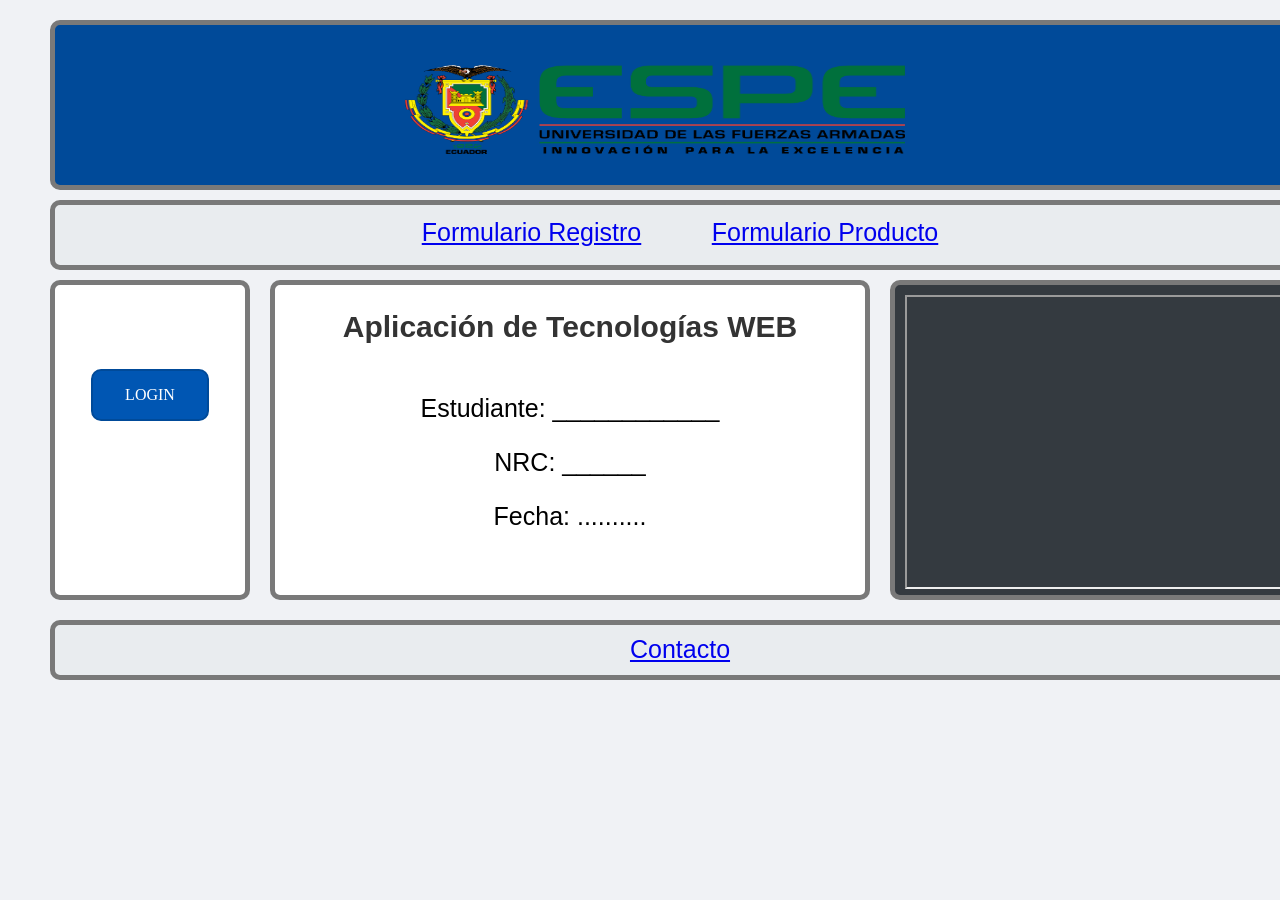
<file: 29925_sapilca/index.html>
﻿<!DOCTYPE html>
<html>
  <head>
    <title>TRABAJO 02</title>
   
    <meta http-equiv="content-type" content="text/html; charset=utf-8"/>
    <link rel="stylesheet" href="Recursos/estilos.css" type="text/css"/>
  </head>
  
  <body>
        <div id="header" class="">
            <img id="Espe_img" class="" src="./img/logo_ESPE.png" style="position:absolute;left:350px;top:40px;width:500px;height:89px;">
			
        </div>
    

      <!-- navBar (Rectangle) -->
      <div id="navBar" class="Texto">
		<table align="center" border="0">
		  <tr>
		   	  <td> <a href="FormRegistro.html">Formulario Registro</a> </td>
				<td> &nbsp;&nbsp;&nbsp;&nbsp;&nbsp;&nbsp;&nbsp;&nbsp;&nbsp; </td> 
			  <td> <a href="FormProducto.html">Formulario Producto</a> </td> 
         </tr>
        </table>
	  </div>
      

      <!-- leftMenu (Rectangle) -->
         <div id="leftMenu" class="">
		    <a href="FormLogin.html" class="Boton">LOGIN</a><br><br>
         </div>


      <!-- content (Rectangle) -->
         <div id="content" class="Texto" data-label="content">
              <h2>Aplicación de Tecnologías WEB</h2>
			  
			  <p>Estudiante: ____________</p>
              <p>NRC: ______</p>
			  <p>Fecha: ..........</p>
		     
         </div>

      <!-- rightMenu (Rectangle) -->
         <div id="rightMenu" class="">
           <iframe width="390" height="290" src="https://www.youtube.com/embed/puON6ogtzz0" frameborder="1" allowfullscreen></iframe>
         </div>


      <!-- footer (Rectangle) -->
         <div id="footer" class="Texto">
        
             <a href="FormContacto.html" target="_blank">Contacto</a>

         </div>

	
  </body>
</html>
</file>
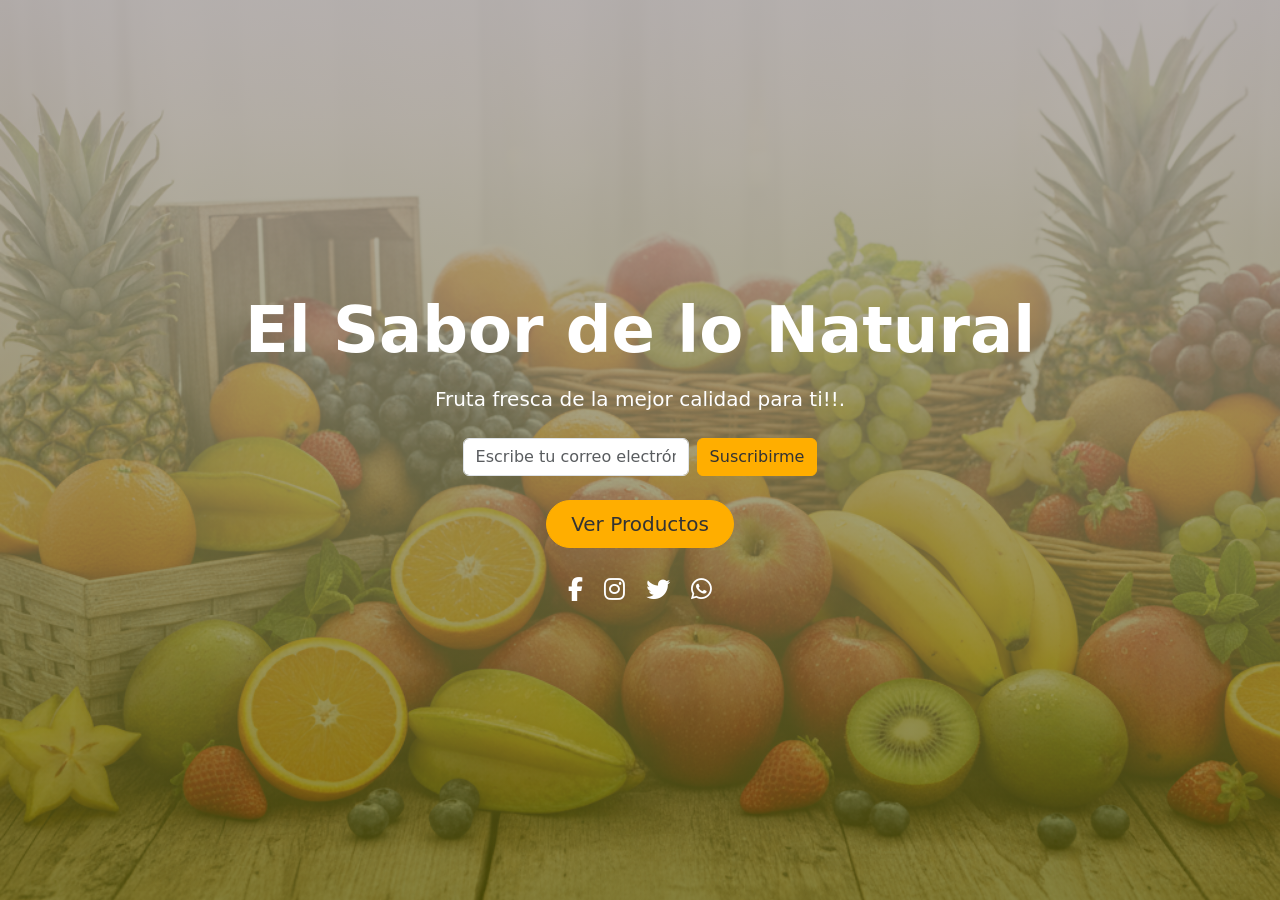
<file: 29925_sapilca/laboratorio_grupo4_landingPage/index.html>
<!DOCTYPE html>
<html lang="es">
<head>
    <meta charset="UTF-8">
    <meta name="viewport" content="width=device-width, initial-scale=1.0">
    <title>Frutería</title>

    <!-- Bootstrap 5 CSS -->
    <link href="https://cdn.jsdelivr.net/npm/bootstrap@5.3.3/dist/css/bootstrap.min.css" rel="stylesheet" xintegrity="sha384-QWTKZyjpPEjISv5WaRU9OFeRpok6YctnYmDr5pNlyT2bRjXh0JMhjY6hW+ALEwIH" crossorigin="anonymous">
    <!-- Font Awesome CDN -->
    <link rel="stylesheet" href="https://cdnjs.cloudflare.com/ajax/libs/font-awesome/6.5.2/css/all.min.css" xintegrity="sha512-SnH5WK+bZxgPHs44uWIX+LLJAJ9/2PkPKZ5QiAj6Ta86w+fsb2TkcmfRyVX3pBnMFcV7oQPJkl9QevSCWr3W6A==" crossorigin="anonymous" referrerpolicy="no-referrer" />
    <link rel="stylesheet" href="styles.css">
</head>
<body>
    <!-- 1. Seccion inicio -->
    <header id="inicio" class="inicio text-center">
        <div class="container">
            <h1 class="display-3 fw-bold mb-3 reveal-left">El Sabor de lo Natural</h1>
            <p class="lead mb-4 reveal-right">Fruta fresca de la mejor calidad para ti!!.</p>
            <div class="mb-4 reveal-bottom">
                <form class="row g-2 justify-content-center">
                    <div class="col-auto">
                        <input type="email" class="form-control" id="emailInput" placeholder="Escribe tu correo electrónico">
                    </div>
                    <div class="col-auto">
                        <button type="submit" class="btn btn-secondary">Suscribirme</button>
                    </div>
                </form>
            </div>
            <a href="#productos" class="btn btn-secondary btn-lg rounded-pill px-4 reveal-bottom">Ver Productos</a>
            <!-- Iconos de redes sociales-->
            <div class="social-links mt-4 reveal-bottom">
                <a href="#" class="text-white mx-2 fs-4" aria-label="Facebook"><i class="fab fa-facebook-f"></i></a>
                <a href="#" class="text-white mx-2 fs-4" aria-label="Instagram"><i class="fab fa-instagram"></i></a>
                <a href="#" class="text-white mx-2 fs-4" aria-label="Twitter"><i class="fab fa-twitter"></i></a>
                <a href="#" class="text-white mx-2 fs-4" aria-label="WhatsApp"><i class="fab fa-whatsapp"></i></a>
            </div>
        </div>
    </header>

    <!-- Scripts de Bootstrap 5 -->
    <script src="https://cdn.jsdelivr.net/npm/bootstrap@5.3.3/dist/js/bootstrap.bundle.min.js" xintegrity="sha384-YvpcrYf0tY3lHB60NNkmXc5s9fDVZLESaAA55NDzOxhy9GkcIdslK1eN7N6jIeHz" crossorigin="anonymous"></script>  
</body>
</html>
</file>
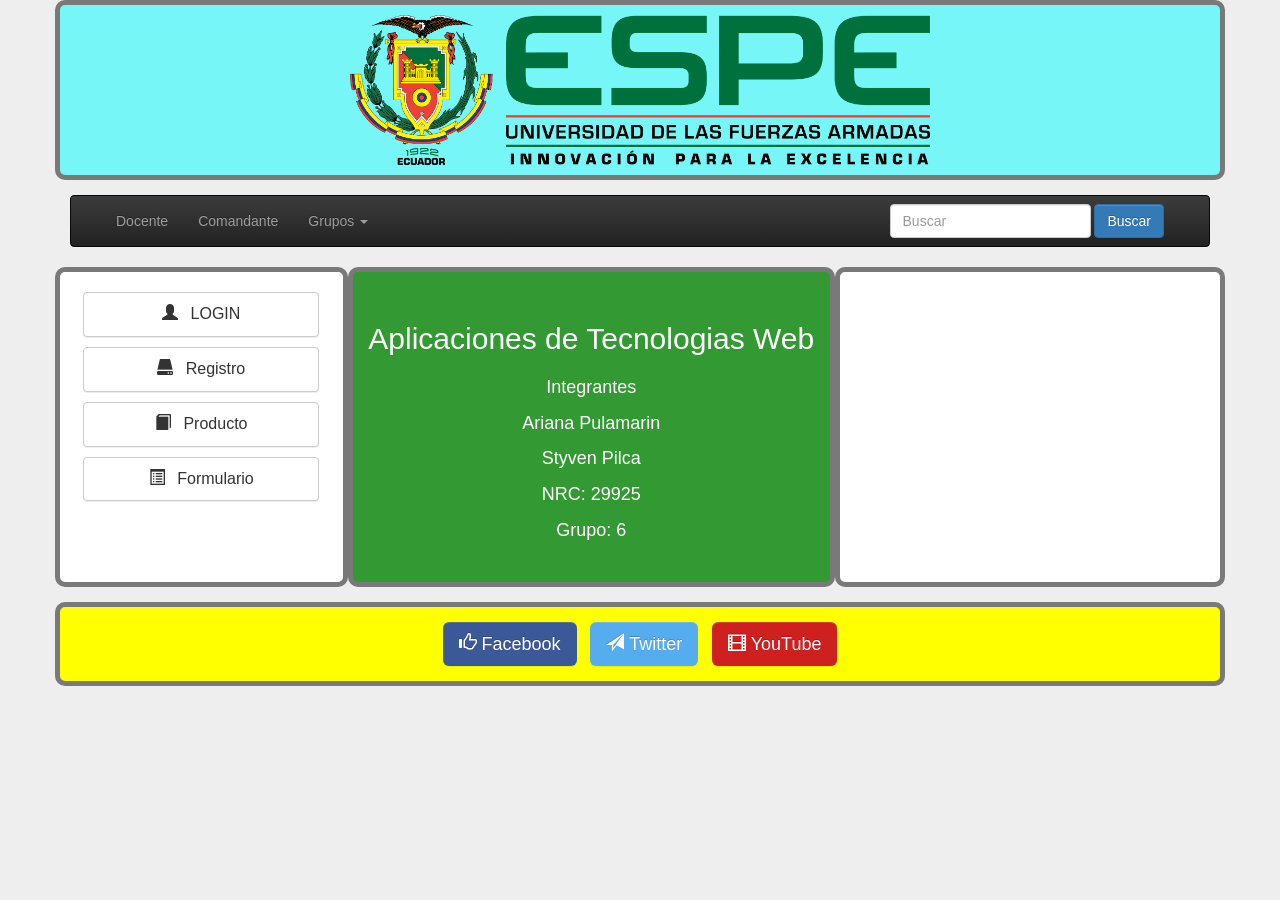
<file: 29925_sapilca/prueba/index.html>
﻿<!DOCTYPE html>
<html>
  <head>
    <title>EXAMEN - Laboratorio Parte I</title>
   
    <meta http-equiv="content-type" content="text/html; charset=utf-8"/>
    <meta name="viewport" content="width=device-width, initial-scale=1">
    
    <link rel="stylesheet" href="Recursos/css/bootstrap.min.css" type="text/css">
    <link rel="stylesheet" href="Recursos/css/bootstrap-theme.css" type="text/css">
    <link rel="stylesheet" href="Recursos/css/bootstrap-theme.min.css" type="text/css">
    <link rel="stylesheet" href="Recursos/css/bootstrap.css" type="text/css">
    <link rel="stylesheet" href="Recursos/css/bootstrap.css.map" type="text/css">
    
    <script src="Recursos/js/modernizr-2.6.2-respond-1.1.0.min.js"></script>
    
    <link rel="stylesheet" href="Recursos/estilos.css" type="text/css"/>
  </head>
  
  <body>
    
    <div class="container">
    
        <!-- header (Rectangle) -->      
        <div id="header" class="row">
            <div class="col-xs-12 text-center">
                <img id="Espe_img" class="img-responsive center-block" src="Recursos/img/logo_ESPE.png" alt="Logo ESPE" style="max-height: 150px;">
            </div>
        </div>
        
        <!-- navBar (Rectangle) -->
        <nav id="navBar" class="navbar navbar-inverse">
          <div class="container-fluid">
            <div class="navbar-header">
              <button type="button" class="navbar-toggle collapsed" data-toggle="collapse" data-target="#bs-navbar-collapse" aria-expanded="false">
                <span class="sr-only">Toggle navigation</span>
                <span class="icon-bar"></span>
                <span class="icon-bar"></span>
                <span class="icon-bar"></span>
              </button>
            </div>

            <div class="collapse navbar-collapse" id="bs-navbar-collapse">
              <ul class="nav navbar-nav">
                <li><a href="#">Docente</a></li>
                <li><a href="login.html" target="_blank">Comandante</a></li>
                
                <li class="dropdown">
                  <a href="#" class="dropdown-toggle" data-toggle="dropdown" role="button" aria-haspopup="true" aria-expanded="false">
                    Grupos <span class="caret"></span>
                  </a>
                  <ul class="dropdown-menu">
                    <li class="disabled"><a href="#">Grupo 1</a></li>
                    <li role="separator" class="divider"></li>

                  <li class="disabled"><a href="#">Grupo 2</a></li>
                  <li role="separator" class="divider"></li>

                  <li class="disabled"><a href="#">Grupo 3</a></li>
                  <li role="separator" class="divider"></li>

                  <li class="disabled"><a href="#">Grupo 4</a></li>
                  <li role="separator" class="divider"></li>

                  <li class="disabled"><a href="#">Grupo 5</a></li>
                  <li role="separator" class="divider"></li>

                  <!-- Grupo habilitado -->
                  <li><a href="tabla.html">Grupo 6</a></li>
                  <li role="separator" class="divider"></li>

                  <li class="disabled"><a href="#">Grupo 7</a></li>
                  <li role="separator" class="divider"></li>

                  <li class="disabled"><a href="#">Grupo 8</a></li>
                  <li role="separator" class="divider"></li>

                  <li class="disabled"><a href="#">Grupo 9</a></li>
                  <li role="separator" class="divider"></li>

                  <li class="disabled"><a href="#">Grupo 10</a></li>
                  <li role="separator" class="divider"></li>
                  </ul>
                </li>
              </ul>
              
              <form class="navbar-form navbar-right" role="search" style="margin-right: 0px;">
                <div class="form-group">
                  <input type="text" class="form-control" placeholder="Buscar">
                </div>
                <button type="submit" class="btn btn-primary">Buscar</button>
              </form>
            </div></div></nav>
        
        <div class="row">
          <!-- leftMenu (Rectangle) -->
          <div id="leftMenu" class="col-md-3 col-sm-3 col-xs-12">
            <a href="FormLogin.html" class="btn btn-default Boton">
                <span class="glyphicon glyphicon-user"></span> LOGIN
            </a>
            <a href="FormRegistro.html" class="btn btn-default Boton">
                <span class="glyphicon glyphicon-hdd"></span> Registro
            </a>
            <a href="FormProducto.html" class="btn btn-default Boton">
                <span class="glyphicon glyphicon-book"></span> Producto
            </a>
            <!--Parte 2, agregar boton formulario-->
            <button type="button" class="btn btn-default Boton" id="btnFormulario">
            <span class="glyphicon glyphicon-list-alt"></span> Formulario
            </button>

  </a>
          </div>
          
          <!-- content (Rectangle) -->
          <div id="content" class="col-md-5 col-sm-5 col-xs-12">
              <h2>Aplicaciones de Tecnologias Web</h2>
              <p>Integrantes</p>
              <p>Ariana Pulamarin</p>
              <p>Styven Pilca</p>
              <p>NRC: 29925</p>
              <p>Grupo: 6</p>
          </div>
          
          <!-- rightMenu (Rectangle) -->
          <div id="rightMenu" class="col-md-4 col-sm-4 col-xs-12">
              <div class="embed-responsive embed-responsive-16by9">
                  <iframe class="embed-responsive-item" src="https://www.youtube.com/embed/Pj1c9Q_8Y4k" allowfullscreen></iframe>
              </div>
          </div>
         
         <!-- footer (Rectangle) --> 
        </div> <div id="footer" class="row">
            <div class="col-xs-12 text-center">
                
                <a href="#" class="btn btn-primary btn-lg" style="background-color: #3b5998; border: none; margin: 5px;">
                    <span class="glyphicon glyphicon-thumbs-up"></span> Facebook
                </a>
                <a href="#" class="btn btn-info btn-lg" style="background-color: #55acee; border: none; margin: 5px;">
                    <span class="glyphicon glyphicon-send"></span> Twitter
                </a>
                <a href="#" class="btn btn-danger btn-lg" style="background-color: #cd201f; border: none; margin: 5px;">
                    <span class="glyphicon glyphicon-film"></span> YouTube
                </a>
                
            </div>
        </div>
        
    </div>

    <!-- Modal de Bootstrap -->
<div class="modal fade" id="formularioModal" tabindex="-1" role="dialog" aria-labelledby="formularioModalLabel">
  <div class="modal-dialog modal-lg" role="document">
    <div class="modal-content">

      <div class="modal-header">
        <h4 class="modal-title" id="formularioModalLabel">Formulario</h4>
        <button type="button" class="close" data-dismiss="modal" aria-label="Cerrar">
          <span aria-hidden="true">&times;</span>
        </button>
      </div>

      <!-- Aquí se cargará el HTML externo -->
      <div class="modal-body" id="contenidoFormulario">
        <p>Cargando formulario...</p>
      </div>

    </div>
  </div>
</div>

    <script type="text/javascript" src="Recursos/js/jquery-1.11.0.min.js"></script>
    <script type="text/javascript" src="Recursos/js/bootstrap.min.js"></script>
    <script src="Recursos/js/main.js"></script>

    
  </body>
</html>
</file>
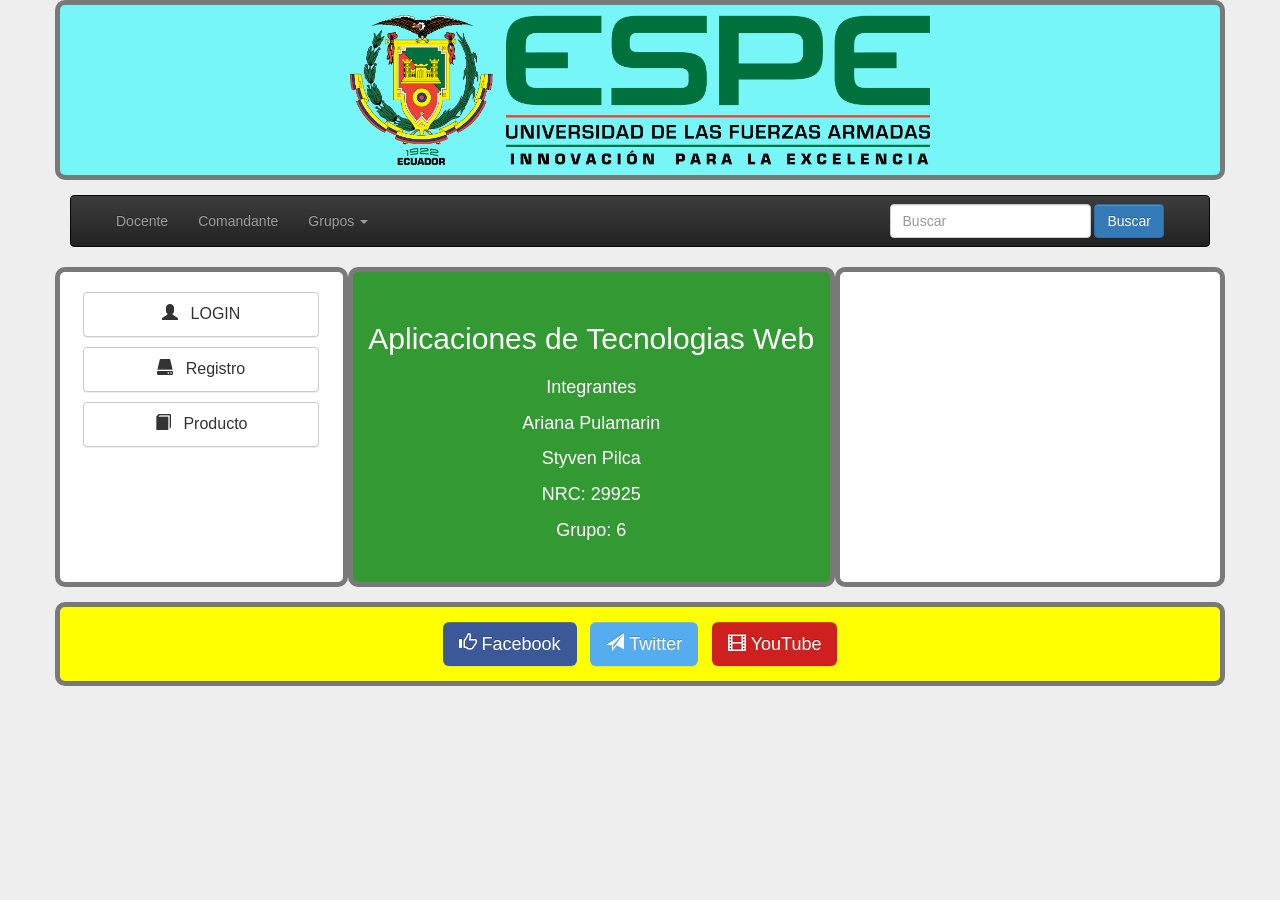
<file: 29925_sapilca/prueba_parte1/index.html>
﻿<!DOCTYPE html>
<html>
  <head>
    <title>EXAMEN - Laboratorio Parte I</title>
   
    <meta http-equiv="content-type" content="text/html; charset=utf-8"/>
    <meta name="viewport" content="width=device-width, initial-scale=1">
    
    <link rel="stylesheet" href="Recursos/css/bootstrap.min.css" type="text/css">
    <link rel="stylesheet" href="Recursos/css/bootstrap-theme.css" type="text/css">
    <link rel="stylesheet" href="Recursos/css/bootstrap-theme.css.map" type="text/css">
    <link rel="stylesheet" href="Recursos/css/bootstrap-theme.min.css" type="text/css">
    <link rel="stylesheet" href="Recursos/css/bootstrap-theme.min.css.map" type="text/css">
    <link rel="stylesheet" href="Recursos/css/bootstrap.css" type="text/css">
    <link rel="stylesheet" href="Recursos/css/bootstrap.css.map" type="text/css">
    
    <link rel="stylesheet" href="Recursos/estilos.css" type="text/css"/>
  </head>
  
  <body>
    
    <div class="container">
    
        <!-- header (Rectangle) -->      
        <div id="header" class="row">
            <div class="col-xs-12 text-center">
                <img id="Espe_img" class="img-responsive center-block" src="Recursos/img/logo_ESPE.png" alt="Logo ESPE" style="max-height: 150px;">
            </div>
        </div>
        
        <!-- navBar (Rectangle) -->
        <nav id="navBar" class="navbar navbar-inverse">
          <div class="container-fluid">
            <div class="navbar-header">
              <button type="button" class="navbar-toggle collapsed" data-toggle="collapse" data-target="#bs-navbar-collapse" aria-expanded="false">
                <span class="sr-only">Toggle navigation</span>
                <span class="icon-bar"></span>
                <span class="icon-bar"></span>
                <span class="icon-bar"></span>
              </button>
            </div>

            <div class="collapse navbar-collapse" id="bs-navbar-collapse">
              <ul class="nav navbar-nav">
                <li><a href="#">Docente</a></li>
                <li><a href="#">Comandante</a></li>
                
                <li class="dropdown">
                  <a href="#" class="dropdown-toggle" data-toggle="dropdown" role="button" aria-haspopup="true" aria-expanded="false">
                    Grupos <span class="caret"></span>
                  </a>
                  <ul class="dropdown-menu">
                    <li><a href="#">Grupo 1</a></li>
                    <li role="separator" class="divider"></li> <li><a href="#">Grupo 2</a></li>
                    <li role="separator" class="divider"></li>
                    <li><a href="#">Grupo 3</a></li>
                    <li role="separator" class="divider"></li>
                    <li><a href="#">Grupo 4</a></li>
                    <li role="separator" class="divider"></li>
                    <li><a href="#">Grupo 5</a></li>
                    <li role="separator" class="divider"></li>
                    <li><a href="#">Grupo 6</a></li>
                    <li role="separator" class="divider"></li>
                    <li><a href="#">Grupo 7</a></li>
                    <li role="separator" class="divider"></li>
                    <li><a href="#">Grupo 8</a></li>
                    <li role="separator" class="divider"></li>
                    <li><a href="#">Grupo 9</a></li>
                    <li role="separator" class="divider"></li>
                    <li><a href="#">Grupo 10</a></li>
                  </ul>
                </li>
              </ul>
              
              <form class="navbar-form navbar-right" role="search" style="margin-right: 0px;">
                <div class="form-group">
                  <input type="text" class="form-control" placeholder="Buscar">
                </div>
                <button type="submit" class="btn btn-primary">Buscar</button>
              </form>
            </div></div></nav>
        
        <div class="row">
          <!-- leftMenu (Rectangle) -->
          <div id="leftMenu" class="col-md-3 col-sm-3 col-xs-12">
            <a href="FormLogin.html" class="btn btn-default Boton">
                <span class="glyphicon glyphicon-user"></span> LOGIN
            </a>
            <a href="FormRegistro.html" class="btn btn-default Boton">
                <span class="glyphicon glyphicon-hdd"></span> Registro
            </a>
            <a href="FormProducto.html" class="btn btn-default Boton">
                <span class="glyphicon glyphicon-book"></span> Producto
            </a>
          </div>
          
          <!-- content (Rectangle) -->
          <div id="content" class="col-md-5 col-sm-5 col-xs-12">
              <h2>Aplicaciones de Tecnologias Web</h2>
              <p>Integrantes</p>
              <p>Ariana Pulamarin</p>
              <p>Styven Pilca</p>
              <p>NRC: 29925</p>
              <p>Grupo: 6</p>
          </div>
          
          <!-- rightMenu (Rectangle) -->
          <div id="rightMenu" class="col-md-4 col-sm-4 col-xs-12">
              <div class="embed-responsive embed-responsive-16by9">
                  <iframe class="embed-responsive-item" src="https://www.youtube.com/embed/Pj1c9Q_8Y4k" allowfullscreen></iframe>
              </div>
          </div>
         
         <!-- footer (Rectangle) --> 
        </div> <div id="footer" class="row">
            <div class="col-xs-12 text-center">
                
                <a href="#" class="btn btn-primary btn-lg" style="background-color: #3b5998; border: none; margin: 5px;">
                    <span class="glyphicon glyphicon-thumbs-up"></span> Facebook
                </a>
                <a href="#" class="btn btn-info btn-lg" style="background-color: #55acee; border: none; margin: 5px;">
                    <span class="glyphicon glyphicon-send"></span> Twitter
                </a>
                <a href="#" class="btn btn-danger btn-lg" style="background-color: #cd201f; border: none; margin: 5px;">
                    <span class="glyphicon glyphicon-film"></span> YouTube
                </a>
                
            </div>
        </div>
        
    </div>
    <script type="text/javascript" src="Recursos/js/jquery-1.11.0.min.js"></script>
    <script type="text/javascript" src="Recursos/js/bootstrap.min.js"></script>

    
  </body>
</html>
</file>
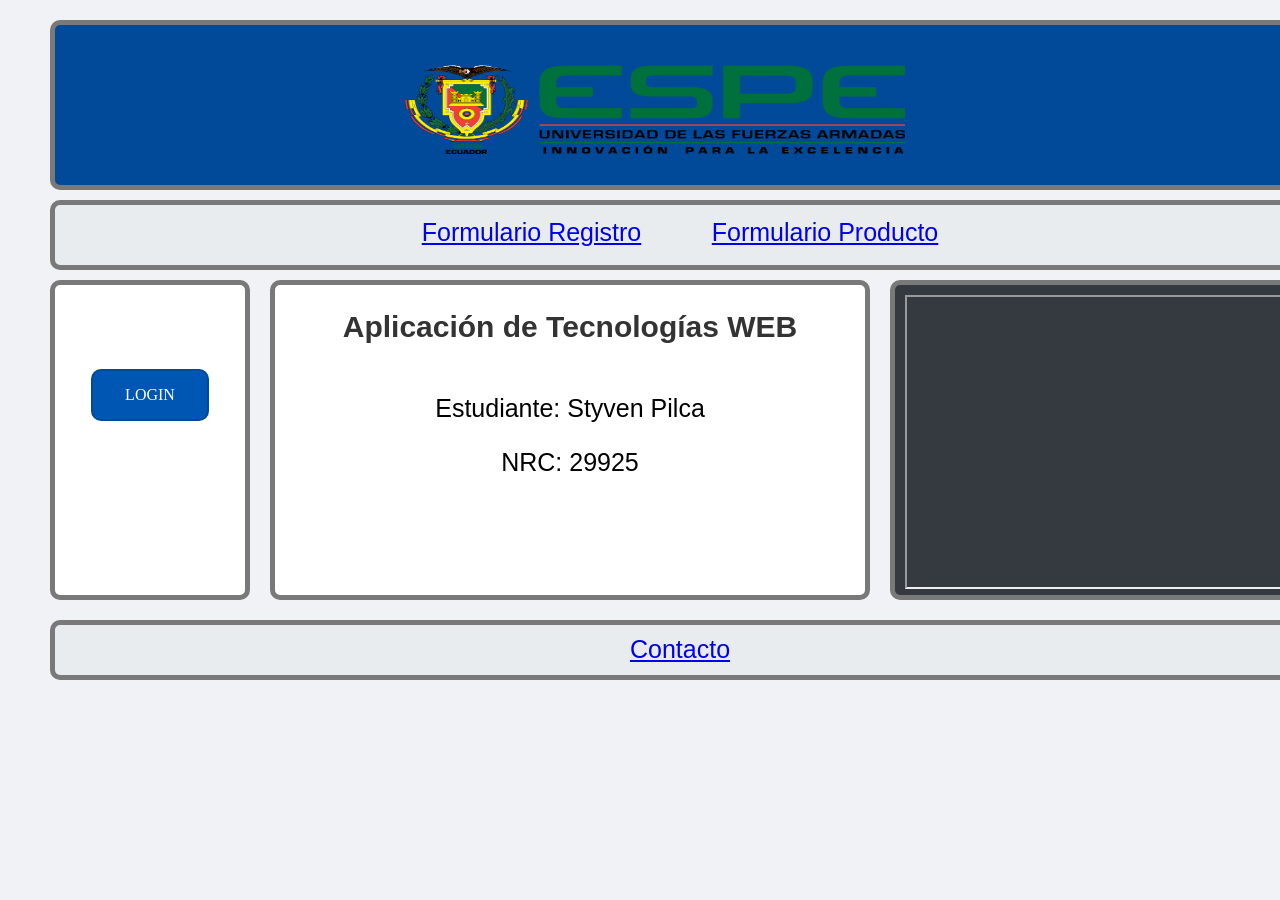
<file: 29925_sapilca/tarea2/index.html>
﻿<!DOCTYPE html>
<html>
  <head>
    <title>TRABAJO 02</title>
   
    <meta http-equiv="content-type" content="text/html; charset=utf-8"/>
    <link rel="stylesheet" href="Recursos/estilos.css" type="text/css"/>
  </head>
  
  <body>
        <div id="header" class="">
            <img id="Espe_img" class="" src="./img/logo_ESPE.png" style="position:absolute;left:350px;top:40px;width:500px;height:89px;">
			
        </div>
    

      <!-- navBar (Rectangle) -->
      <div id="navBar" class="Texto">
		<table align="center" border="0">
		  <tr>
		   	  <td> <a href="FormRegistro.html">Formulario Registro</a> </td>
				<td> &nbsp;&nbsp;&nbsp;&nbsp;&nbsp;&nbsp;&nbsp;&nbsp;&nbsp; </td> 
			  <td> <a href="FormProducto.html">Formulario Producto</a> </td> 
         </tr>
        </table>
	  </div>
      

      <!-- leftMenu (Rectangle) -->
         <div id="leftMenu" class="">
		    <a href="FormLogin.html" class="Boton">LOGIN</a><br><br>
         </div>


      <!-- content (Rectangle) -->
         <div id="content" class="Texto" data-label="content">
              <h2>Aplicación de Tecnologías WEB</h2>
			  
			  <p>Estudiante: Styven Pilca</p>
              <p>NRC: 29925</p>
			  <p></p>
		     
         </div>

      <!-- rightMenu (Rectangle) -->
         <div id="rightMenu" class="">
           <iframe width="390" height="290" src="https://www.youtube.com/embed/puON6ogtzz0" frameborder="1" allowfullscreen></iframe>
         </div>


      <!-- footer (Rectangle) -->
         <div id="footer" class="Texto">
        
             <a href="FormContacto.html" target="_blank">Contacto</a>

         </div>

	
  </body>
</html>
</file>
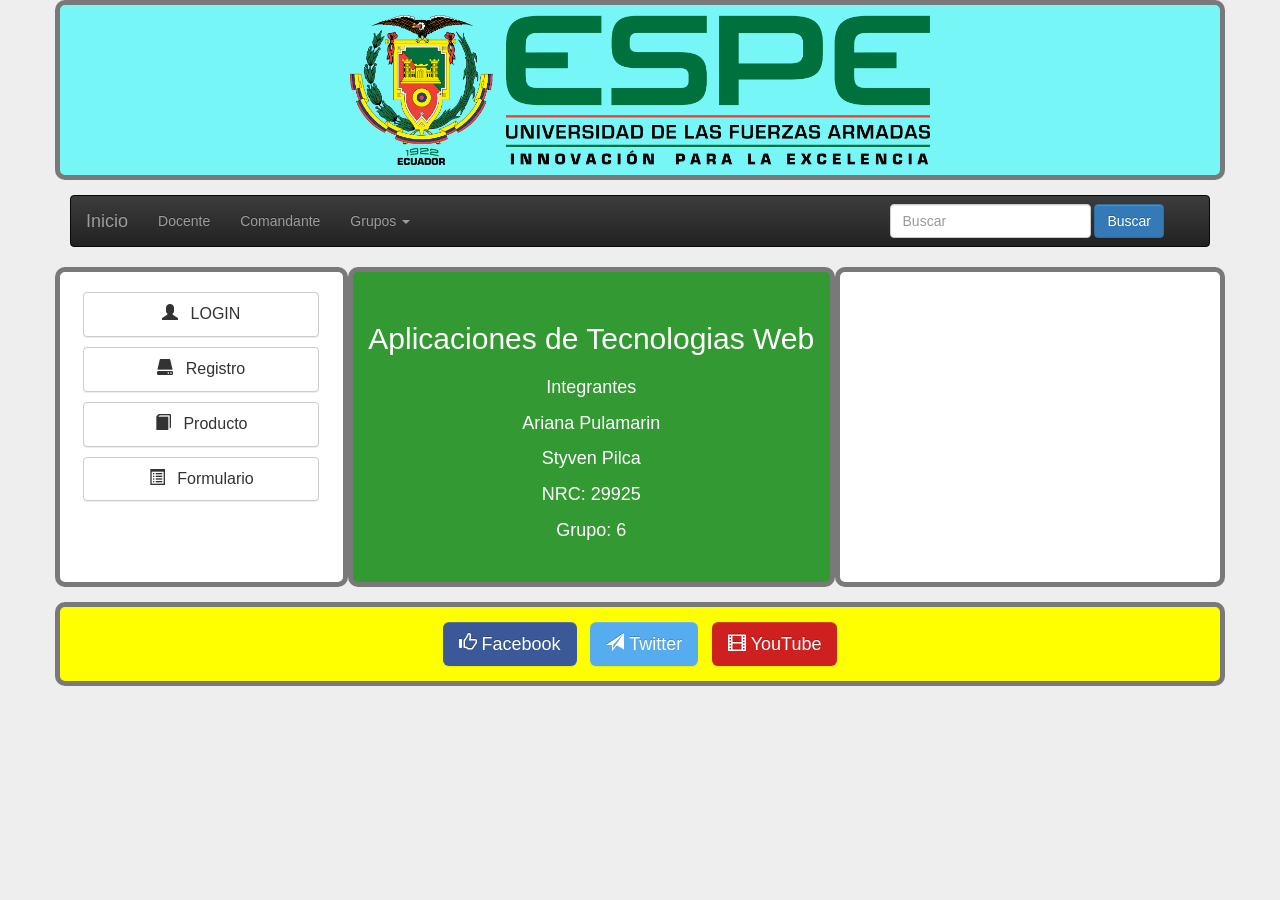
<file: Grupo04_Examen/Prueba1_Parte2/index.html>
﻿<!DOCTYPE html>
<html>
  <head>
    <title>EXAMEN - Laboratorio Parte I</title>
   
    <meta http-equiv="content-type" content="text/html; charset=utf-8"/>
    <meta name="viewport" content="width=device-width, initial-scale=1">
    
    <link rel="stylesheet" href="Recursos/css/bootstrap.min.css" type="text/css">
    <link rel="stylesheet" href="Recursos/css/bootstrap-theme.css" type="text/css">
    <link rel="stylesheet" href="Recursos/css/bootstrap-theme.min.css" type="text/css">
    <link rel="stylesheet" href="Recursos/css/bootstrap.css" type="text/css">
    <link rel="stylesheet" href="Recursos/css/bootstrap.css.map" type="text/css">
    
    <script src="Recursos/js/modernizr-2.6.2-respond-1.1.0.min.js"></script>
    
    <link rel="stylesheet" href="Recursos/estilos.css" type="text/css"/>
    
  </head>
  
  <body>
    
    <div class="container">
    
        <!-- header (Rectangle) -->      
        <div id="header" class="row">
            <div class="col-xs-12 text-center">
                <img id="Espe_img" class="img-responsive center-block" src="Recursos/img/logo_ESPE.png" alt="Logo ESPE" style="max-height: 150px;">
            </div>
        </div>
        
        <!-- navBar (Rectangle) -->
        <nav id="navBar" class="navbar navbar-inverse">
  <div class="container-fluid">

    <div class="navbar-header">
      <button type="button" class="navbar-toggle collapsed" data-toggle="collapse" data-target="#mega-navbar" aria-expanded="false">
        <span class="sr-only">Toggle navigation</span>
        <span class="icon-bar"></span>
        <span class="icon-bar"></span>
        <span class="icon-bar"></span>
      </button>
      <a class="navbar-brand" href="#">Inicio</a>
    </div>

    <div class="collapse navbar-collapse" id="mega-navbar">
      <ul class="nav navbar-nav">
        <li><a href="#">Docente</a></li>
        <li><a href="login.html">Comandante</a></li>

        <!-- Simulación de MegaMenu -->
        <li class="dropdown">
          <a href="#" class="dropdown-toggle" data-toggle="dropdown">
            Grupos <span class="caret"></span>
          </a>
          <ul class="dropdown-menu" style="width:600px; padding:15px;">
            <div class="row">
              <div class="col-sm-3">
                <strong>Grupos 1 - 3</strong>
                <ul class="list-unstyled">
                  <li class="disabled"><a href="#">Grupo 1</a></li>
                  <li class="disabled"><a href="#">Grupo 2</a></li>
                  <li class="disabled"><a href="#">Grupo 3</a></li>
                </ul>
              </div>
              <div class="col-sm-3">
                <strong>Grupos 4 - 6</strong>
                <ul class="list-unstyled">
                  <li><a href="tabla.html">Grupo 4</a></li>
                  <li class="disabled"><a href="#">Grupo 5</a></li>
                  <li class="disabled"><a href="#">Grupo 6</a></li>
                </ul>
              </div>
              <div class="col-sm-3">
                <strong>Grupos 7 - 8</strong>
                <ul class="list-unstyled">
                  <li class="disabled"><a href="#">Grupo 7</a></li>
                  <li class="disabled"><a href="#">Grupo 8</a></li>
                </ul>
              </div>
              <div class="col-sm-3">
                <strong>Grupos 9 - 10</strong>
                <ul class="list-unstyled">
                  <li class="disabled"><a href="#">Grupo 9</a></li>
                  <li class="disabled"><a href="#">Grupo 10</a></li>
                </ul>
              </div>
            </div>
          </ul>
        </li>
      </ul>

      <form class="navbar-form navbar-right" role="search" style="margin-right: 0px;">
        <div class="form-group">
          <input type="text" class="form-control" placeholder="Buscar">
        </div>
        <button type="submit" class="btn btn-primary">Buscar</button>
      </form>

    </div>
  </div>
</nav>

        
        <div class="row">
          <!-- leftMenu (Rectangle) -->
          <div id="leftMenu" class="col-md-3 col-sm-3 col-xs-12">
            <a href="#" class="btn btn-default Boton">
                <span class="glyphicon glyphicon-user"></span> LOGIN
            </a>
            <a href="#" class="btn btn-default Boton">
                <span class="glyphicon glyphicon-hdd"></span> Registro
            </a>
            <a href="#" class="btn btn-default Boton">
                <span class="glyphicon glyphicon-book"></span> Producto
            </a>
            <!--Parte 2, agregar boton formulario-->
            <button type="button" class="btn btn-default Boton" id="btnFormulario">
            <span class="glyphicon glyphicon-list-alt"></span> Formulario
            </button>

  </a>
          </div>
          
          <!-- content (Rectangle) -->
          <div id="content" class="col-md-5 col-sm-5 col-xs-12">
              <h2>Aplicaciones de Tecnologias Web</h2>
              <p>Integrantes</p>
              <p>Ariana Pulamarin</p>
              <p>Styven Pilca</p>
              <p>NRC: 29925</p>
              <p>Grupo: 6</p>
          </div>
          
          <!-- rightMenu (Rectangle) -->
          <div id="rightMenu" class="col-md-4 col-sm-4 col-xs-12">
              <div class="embed-responsive embed-responsive-16by9">
                  <iframe class="embed-responsive-item" src="https://www.youtube.com/embed/Pj1c9Q_8Y4k" allowfullscreen></iframe>
              </div>
          </div>
         
         <!-- footer (Rectangle) --> 
        </div> <div id="footer" class="row">
            <div class="col-xs-12 text-center">
                
                <a href="#" class="btn btn-primary btn-lg" style="background-color: #3b5998; border: none; margin: 5px;">
                    <span class="glyphicon glyphicon-thumbs-up"></span> Facebook
                </a>
                <a href="#" class="btn btn-info btn-lg" style="background-color: #55acee; border: none; margin: 5px;">
                    <span class="glyphicon glyphicon-send"></span> Twitter
                </a>
                <a href="#" class="btn btn-danger btn-lg" style="background-color: #cd201f; border: none; margin: 5px;">
                    <span class="glyphicon glyphicon-film"></span> YouTube
                </a>
                
            </div>
        </div>
        
    </div>

    <!-- Modal de Bootstrap -->
<div class="modal fade" id="formularioModal" tabindex="-1" role="dialog" aria-labelledby="formularioModalLabel">
  <div class="modal-dialog modal-lg" role="document">
    <div class="modal-content">

      <div class="modal-header">
        <h4 class="modal-title" id="formularioModalLabel">Formulario</h4>
        <button type="button" class="close" data-dismiss="modal" aria-label="Cerrar">
          <span aria-hidden="true">&times;</span>
        </button>
      </div>

      <!-- Aquí se cargará el HTML externo -->
      <div class="modal-body" id="contenidoFormulario">
        <p>Cargando formulario...</p>
      </div>

    </div>
  </div>
</div>

    <script type="text/javascript" src="Recursos/js/jquery-1.11.0.min.js"></script>
    <script type="text/javascript" src="Recursos/js/bootstrap.min.js"></script>
    <script src="Recursos/js/main.js"></script>
    
  </body>
</html>
</file>
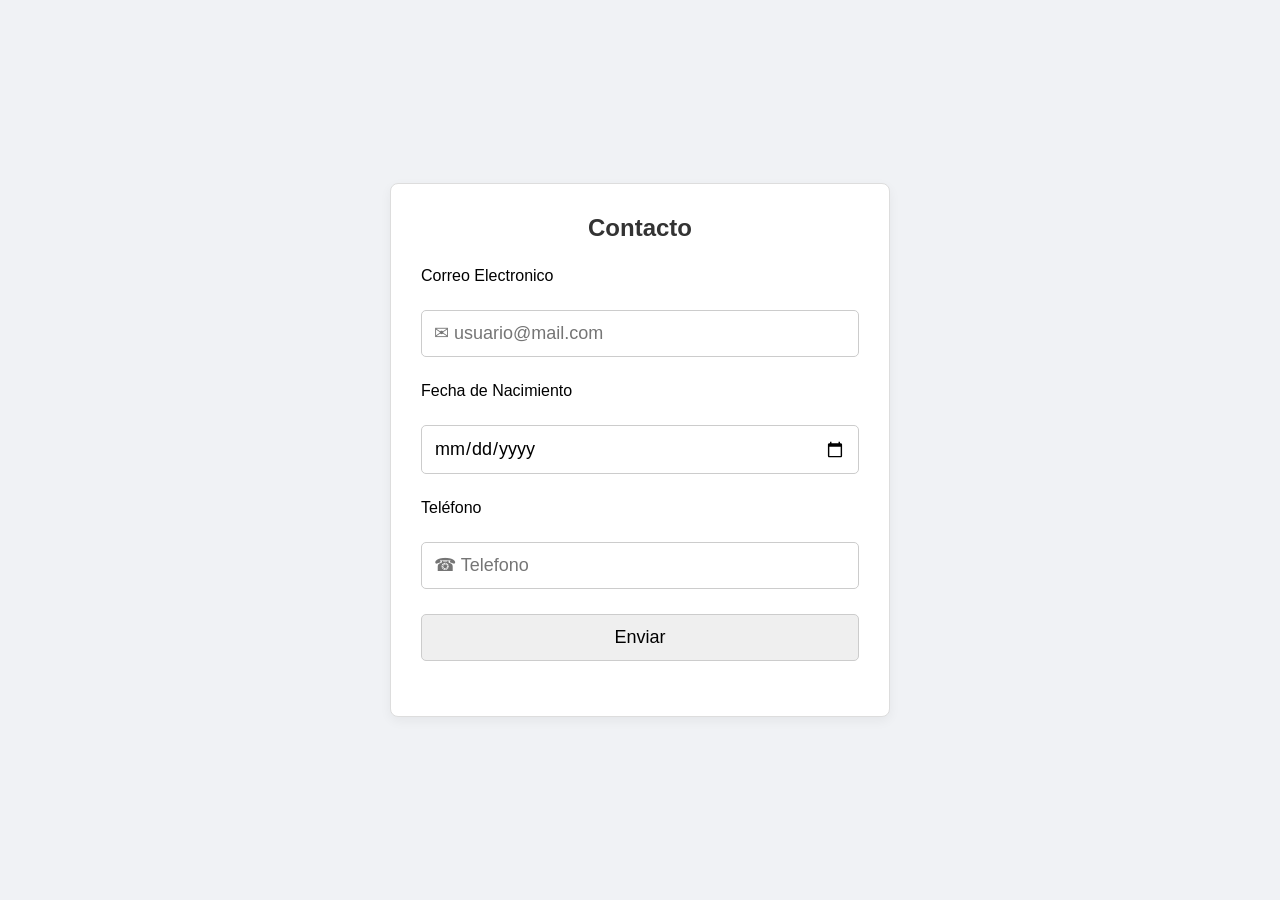
<file: 29925_sapilca/FormContacto.html>
<!DOCTYPE html>
<html>
  <head>
    <meta charset="utf-8">
    <title>Formulario de Contacto</title>
    <meta name="viewport" content="width=device-width, user-scaleble=no,
    initial-scale=1, maximum-scale=1,minimum-scale=1">
    <link rel="stylesheet" href="Recursos/MisEstilos.css">
  </head>
  <body>
    <form class="" action="" method="post" name="FormContacto">
      <h2>Contacto</h2>
      
      <p>Correo Electronico</p>
      <input type="text" name="txtEmail" id="txtEmail" placeholder="&#9993; usuario@mail.com">
      
      <p>Fecha de Nacimiento</p>
      <input type="date" name="txtFecha">
      
      <p>Teléfono</p>
      <input type="text" name="txtTelefono" id="txtTelefono" placeholder="&#9742; Telefono">
      
      <input type="button" name="BtnEnviar" value="Enviar" onclick="enviarFormulario(this)">
    </form>

    <script src="js/validar.js"></script>
    
  </body>
</html>
</file>
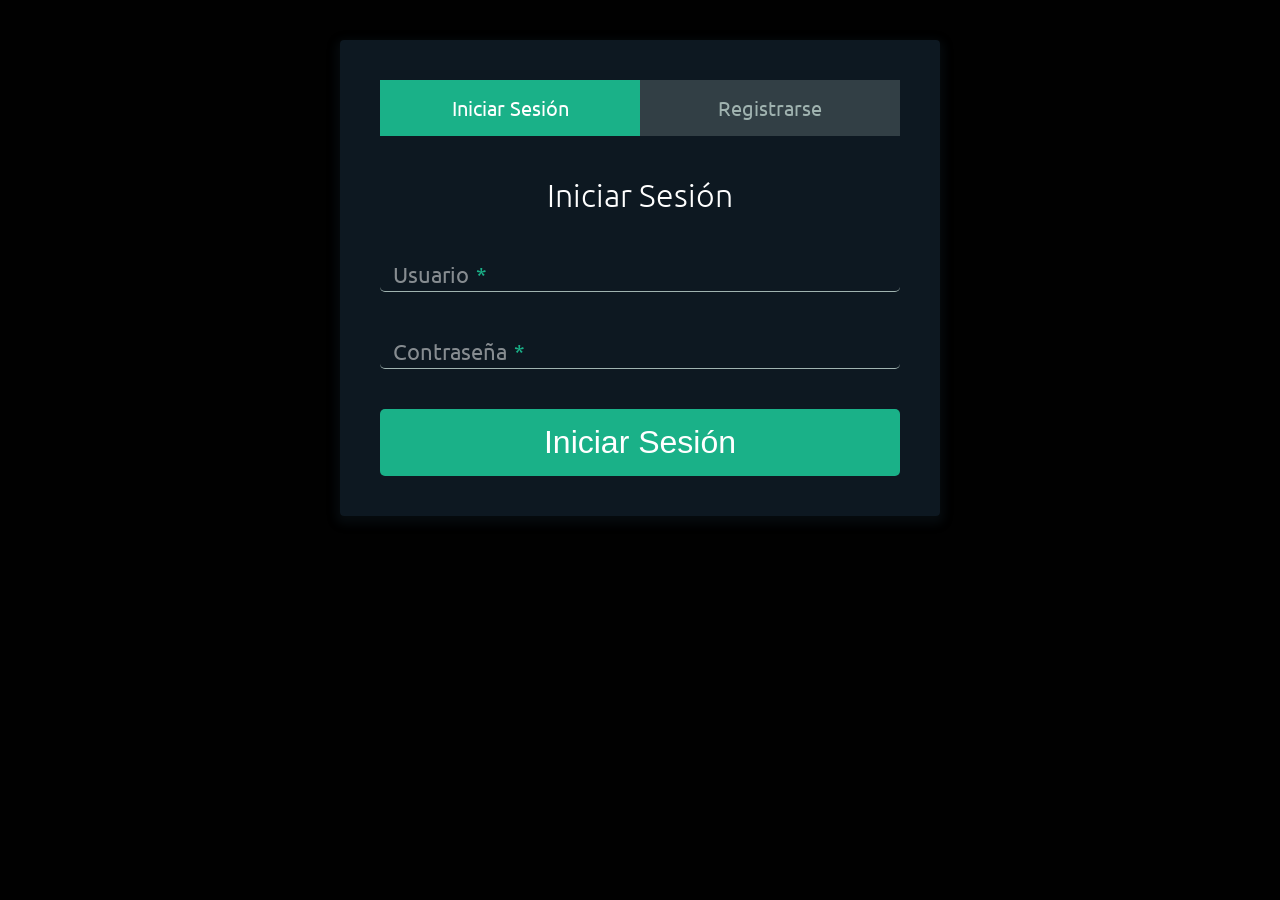
<file: 29925_sapilca/FormLogin.html>
<!DOCTYPE html>
<html lang="es">
<head>
    <meta charset="UTF-8">
    <meta name="viewport" content="width=device-width, user-scalable=no, initial-scale=1.0, maximum-scale=1.0, minimum-scale=1.0">

    <link href="https://fonts.googleapis.com/css?family=Raleway|Ubuntu" rel="stylesheet">
    <link rel="stylesheet" href="css/estilos.css">

    <title>Formulario Login y Registro de Usuarios</title>
</head>
<body>
    <div class="contenedor-formularios">
        <ul class="contenedor-tabs">
            <li class="tab tab-segunda active"><a href="#iniciar-sesion">Iniciar Sesión</a></li>
            <li class="tab tab-primera" name="registrar"><a href="#registrarse" >Registrarse</a></li>
        </ul>

        <!-- Contenido de los Formularios -->
        <div class="contenido-tab">
            <div id="iniciar-sesion">
                <h1>Iniciar Sesión</h1>
                <form name="FormaLogin" action="../CodigoNuevo/Parte I/validar.php" method="post">
                    <div class="contenedor-input">
                        <label>
                            Usuario <span class="req">*</span>
                        </label>
                        <input type="text" name="usuario" required>
                    </div>

                    <div class="contenedor-input">
                        <label>
                            Contraseña <span class="req">*</span>
                        </label>
                        <input type="password" name="clave" required>
                    </div>
                    <input type="submit" class="button button-block" value="Iniciar Sesión">
                </form>
            </div>

            <div id="registrarse">
                <h1>Registrarse</h1>
                <form action="../CodigoNuevo/Parte I/registro.php" method="post">
                    <div class="fila-arriba">
                        <div class="contenedor-input">
                            <label>
                                Nombre <span class="req">*</span>
                            </label>
                            <input type="text" name="nom" required >
                        </div>

                        <div class="contenedor-input">
                            <label>
                                Apellido <span class="req">*</span>
                            </label>
                            <input type="text" name="ape" required>
                        </div>
                    </div>
                    <div class="contenedor-input">
                        <label>
                            Usuario <span class="req">*</span>
                        </label>
                        <input type="text" name="usu" required>
                    </div>
                    <div class="contenedor-input">
                            <label>
                                Email <span class="req">*</span>
                            </label>
                        <input type="email" name="ema" required>
                    </div>
                    <div class="contenedor-input">
                        <label>
                            Contraseña <span class="req">*</span>
                        </label>
                        <input type="password"  name="pas" required>
                    </div>
                    
                    <div class="contenedor-input">
                        <label>
                            Telefono <span class="req">*</span>
                        </label>
                        <input type="text" name="tel" required>
                    </div>

                    <div class="contenedor-input">
                        <label>
                            Empresa <span class="req">*</span>
                        </label>
                        <input type="text" name="empre" required>
                    </div>
                    <div class="contenedor-input">
                        <label>
                            <span class="req"></span>
                        </label>
                        <input type="date" name="fech" required>
                    </div>

                    <input type="submit" class="button button-block" value="Registrarse">
                </form>
            </div>
        </div>
    </div>

   <script src="js/jquery.js"></script>
   <script src="js/main.js"></script>

</body>
</html>
</file>
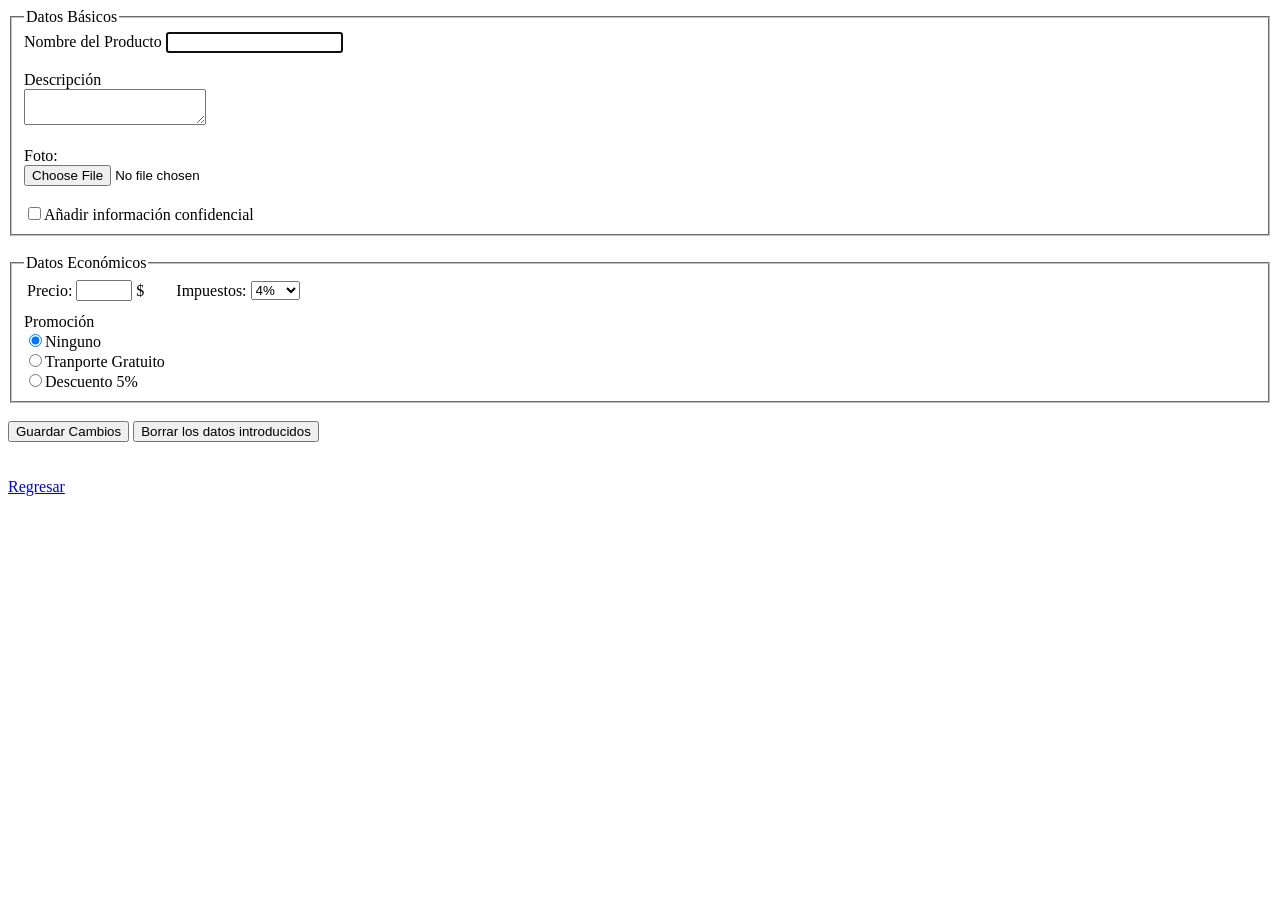
<file: 29925_sapilca/FormProducto.html>
<!DOCTYPE html>
<html>
  <head>
    <title>Producto</title>
    
  </head>
  
<body>
<meta http-equiv="content-type" content="text/html; charset=utf-8"/>  

<form action="./Script_PHP/guardar.php" method="POST" name="FormProducto">

  <fieldset id="Datos_Basicos">
    <legend>Datos Básicos</legend>
    
	Nombre del Producto
    <input id="Basico1" type="text" value="" name="txtNombre" autofocus required>
    <br>
	<br>
	
	Descripción<br>
    <textarea id="Basico2" maxlength="50" name="txtaDescripcion" required></textarea>
    
	<br><br>
    Foto:
    <br> <input id="Basico3" type="file" name="foto" required>
    
	<br><br>
    <input id="Basico4" type="checkbox" name="ckboxLogistica" value="Logistica">Añadir información confidencial
    
  </fieldset>
  
  <br>
  
  <fieldset>
    <legend>Datos Económicos</legend>
		<table align="left" border="0">
		  <tr>
		  		<td>Precio: </td>
				<td> <input id="Económico1" type="number" value="" min="100" max="200" required name="numPrecio"> </td>
		  
				<td>$</td>
				<td>&nbsp;&nbsp;&nbsp;&nbsp;&nbsp;&nbsp;</td>
				<td>Impuestos: </td>
				<td>
          <select name="cmbImpuesto" id="Económico2">
  					<option value="4">4%</option>
  					<option value="7">7%</option>
  					<option value="16">16%</option>
  					<option value="25">25%</option>
				  </select></td>
		  </tr>
		</table>		
	<br><br>
    <label>Promoción</label><br>
    <input type="radio" name="rbPromocion" value="Ninguno" id="Económico3" checked>Ninguno  <br>
    <input type="radio" name="rbPromocion" value="Gratuito" id="Económico3">Tranporte Gratuito<br>
    <input type="radio" name="rbPromocion" value="Descuento" id="Económico3">Descuento 5%<br>
  </fieldset>
  
  <br>
  <input type="submit" name="btnGuardar" value="Guardar Cambios">
  <input type="reset" name="btnReset" value="Borrar los datos introducidos">
  <br><br><br>
  <a href="index.html">Regresar</a>


  </form>

  </body>
</html>
</file>
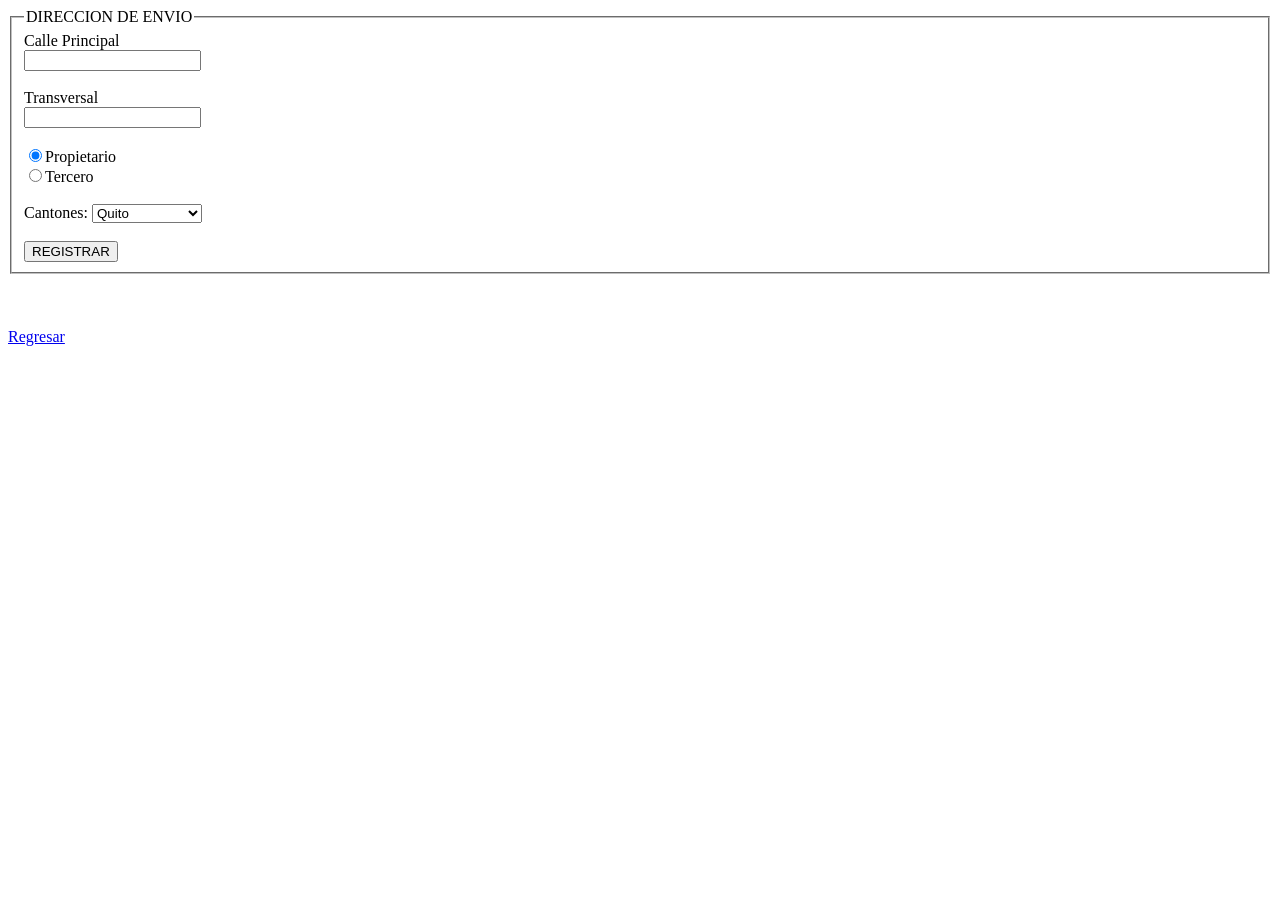
<file: 29925_sapilca/FormRegistro.html>
<!DOCTYPE html>
<html>
  <head>
    <meta charset="utf-8">
    <title>LOGISTICA</title>
    <style>
      #FormularioConfidencial {
        display: none;
      }
    </style>
  </head>
  <body>
    <form action="./Script_PHP/registrar.php" method="POST" name="FormDireccion" target="_blank">
       <fieldset>
         <legend>DIRECCION DE ENVIO</legend>
         Calle Principal <br>
         <input type="text" name="txtPrincipal" value="">
         <br><br>
         Transversal<br>
         <input type="text" name="txtTransversal" value="">
        
		<br><br>
        <input type="radio" id="rbPropietario" name="rbEntrega2" value="PROPIETARIO" checked onclick="actualizarFormulario()">Propietario<br>
        <input type="radio" id="rbTercero" name="rbEntrega2" value="TERCERO" onclick="actualizarFormulario()">Tercero

         <br><br>
         Cantones: <select  name="cmbCantones">
		      <optgroup label="PICHINCHA">
					<option value="Q">Quito</option>
					<option value="R">Rumiñahui</option>
					<option value="M">Mejia</option>
             </optgroup>
			 <optgroup label="GUAYAS">
					<option value="G">Guayaquil</option>
					<option value="S">Santa Elena</option>
					<option value="SL">Salinas</option>
             </optgroup>
         </select>
		 
         <br><br>
           <input type="submit" name="SubmitDireccion" id="btnRegistrar" value="REGISTRAR">
       </fieldset>
    </form>
	
	<br>
    <form action="./Script_PHP/procesa.php" method="POST" name="FormConfidencial" target="_blank" id="FormularioConfidencial">
      <br>  
       <fieldset>
         <legend>INFORMACIÓN CONFIDENCIAL</legend>
         Código Postal: 
         <input type="password" name="pswCodigoPostal" value="">
         
		 <br><br>
         Referencia de la Dirección:<br>
         <textarea name="Mensaje" rows="3" cols="30" id="Mensaje"></textarea><br>
         <br>
           <input type="submit" name="SubmitConfidencial" value="PROCESAR">
       </fieldset>
    </form>
    <br><br>
    <a href="index.html">Regresar</a>
    
    <script src="js/validar.js"></script>
    
    <script>
      document.addEventListener('DOMContentLoaded', actualizarFormulario);
    </script>
    
  </body>
</html>
</file>
<file: 29925_sapilca/Recursos/estilos.css>
/*
 * NUEVA PALETA DE COLORES PARA estilos.css
 * Reemplaza todo el contenido de Recursos/estilos.css con este código.
 */

body {
  width:1300px;
  margin: 0 auto;  /* Para que el contenedor este centrado */
  text-align:center;
  background-color: #f0f2f5; /* Añadido un fondo gris claro al body */
}

h2{
  text-align: center;
  margin-bottom: 50px;
  color:#333; /* Cambiado de blanco a oscuro para fondo claro */
  font-family:Verdana, Geneva, sans-serif;
  font-size: 30px;
}

.Texto{
  text-align: center;
  color:#000;
  font-family:Arial;
  font-size: 25px;
}

.Boton {
    background-color: #0056b3; /* Botón azul */
    border-width: 2px;
	 border-style:solid;
	 border-color: #004a99;
	 border-radius: 10px;
    color: #ffffff; /* Texto blanco */
    padding: 15px 32px;
    text-align: center;
    text-decoration: none;
    display: inline-block;
    font-size: 16px;
    margin: 4px 2px;
    cursor: pointer;
    transition: background-color 0.3s ease; /* Efecto hover */
}

.Boton:hover {
    background-color: #004a99; /* Color más oscuro al pasar el ratón */
}

/* HEADER   */
#header {   
  position:absolute;
  left:50px;
  top:20px;
  width: 1260px;
  height:170px;
  float: none;
  background:inherit;
  background-color: #004a99; /* Azul oscuro */
  box-sizing:border-box;
  border-width:5px;
  border-style:solid;
  border-color:rgba(121, 121, 121, 1);
  border-radius:10px;
 }

/* navBar  */
#navBar {
  position:absolute;
  left:50px;
  top:200px;
  width:1260px;
  height:70px;
  float: none;
  background:inherit;
  background-color: #e9ecef; /* Gris claro */
  box-sizing:border-box;
  border-width:5px;
  border-style:solid;
  border-color:rgba(121, 121, 121, 1);
  border-radius:10px;
  padding-top: 10px;
}


/* leftMenu  */
#leftMenu {
  position:absolute;
  left:50px;
  top:280px;
  width:200px;
  height:320px;
  float: left;
  background:inherit;
  background-color: #ffffff; /* Blanco */
  box-sizing:border-box;
  border-width:5px;
  border-style:solid;
  border-color:rgba(121, 121, 121, 1);
  border-radius:10px;
  padding-top: 80px;
 }

 
 
/* content */
#content {
  position:absolute;
  left:270px;
  top:280px;
  width:600px;
  height:320px;
  float: left;
  background:inherit;
  background-color: #ffffff; /* Blanco */
  box-sizing:border-box;
  border-width:5px;
  border-style:solid;
  border-color:rgba(121, 121, 121, 1);
  border-radius:10px;
}



/* rigthMenu */
#rightMenu {
  position:absolute;
  left:890px;
  top:280px;
  width:420px;
  height:320px;
  float: left;
  background:inherit;
  background-color: #343a40; /* Gris oscuro/Negro */
  box-sizing:border-box;
  border-width:5px;
  border-style:solid;
  border-color:rgba(121, 121, 121, 1);
  border-radius:10px;
  padding-left: 10px;
  padding-top: 10px;
  padding-bottom: 10px;
  padding-right: 10px;
}


/* footer  */
#footer {
  position:absolute;
  left:50px;
  top:620px;
  width:1260px;
  height:60px;
  float: none;
  background:inherit;
  background-color: #e9ecef; /* Gris claro (igual que navBar) */
  box-sizing:border-box;
  border-width:5px;
  border-style:solid;
  border-color:rgba(121, 121, 121, 1);
  border-radius:10px;
  padding-top: 10px;
}
</file>
<file: 29925_sapilca/laboratorio_grupo4_landingPage/styles.css>
:root {
     --bs-primary: #f77912;
     --bs-secondary: #ffae00;
 }

 /* Estilo para inicio*/
 .inicio {
     background-image: linear-gradient(rgba(171, 163, 163, 0.836), rgba(93, 93, 2, 0.689)), url('img/bg.png');
     background-size: cover;
     background-position: center;
     height: 100vh;
     min-height: 400px;
     display: flex;
     align-items: center;
     justify-content: center;
     color: white;
 }

 .btn-primary {
     background-color: var(--bs-primary);
     border-color: var(--bs-primary);
 }

 .btn-primary:hover {
     background-color: #e2a31a;
     border-color: #ffb508;
 }

 .btn-secondary {
     background-color: var(--bs-secondary);
     border-color: var(--bs-secondary);
     color: #333;
 }

 .btn-secondary:hover {
     background-color: #e0a800;
     border-color: #d39e00;
     color: #333;
 }

 .feature-icon {
     font-size: 3rem;
     color: var(--bs-primary);
 }

.social-links a {
            transition: opacity 0.3s ease;
            color: white;
        }
        .social-links a:hover {
            opacity: 0.8;
            color: white;
}
</file>
<file: 29925_sapilca/prueba/Recursos/estilos.css>
body {
            /* padding-top: 50px; si el navbar fuera fixed-top */
            background-color: #EEE; /* Fondo general */
        }
        
        /* Contenedor principal para centrar el contenido (en lugar de width: 1300px) */
        .container {
            max-width: 1260px;
        }

        /* Estilos de las secciones */
        #header {
            background-color: rgba(0, 255, 255, 0.5); /* Color del header*/
            margin-bottom: 15px;
            padding: 10px 0;
            border-radius: 10px;
            border: 5px solid rgba(121, 121, 121, 1);
        }
        #leftMenu, #content, #rightMenu {
            min-height: 320px;
            padding-top: 30px;
            margin-bottom: 15px;
            border-radius: 10px;
            border: 5px solid rgba(121, 121, 121, 1);
        }
        #leftMenu {
            background-color: white; /* Color del leftMenu original */
            padding: 10px;
        }
        #rightMenu {
            background-color: black;
            padding: 10px;
        }
        /* Requisito 6: Contenido centrado */
        #content {
            background-color: rgba(51, 153, 51, 1); /* Color del content */
            color: white;
            text-align: center;
        }
        #content h2 { color: white; margin-bottom: 20px; }
        #content p { font-size: 18px; }
        
        #rightMenu {
            background-color: white;
            padding: 10px;
        }
        
        /* Footer (Requisito 4) */
        #footer {
            background-color: yellow; /* Color del footer*/
            padding: 10px 0;
            border-radius: 10px;
            border: 5px solid rgba(121, 121, 121, 1);
        }
        
        /* Estilo para los botones del leftMenu*/
        .Boton { 
            display: block;
            margin: 10px auto;
            width: 90%;
            font-size: 16px;
            padding: 10px;
            justify-content: center;  /* Centra ícono y texto horizontalmente */
            align-items: center;      /* Centra verticalmente ícono y texto */
            text-align: center;       /* Asegura que el texto quede centrado */
            gap: 8px; 
        }
        .Boton .glyphicon {
            margin-right: 8px;
        }
</file>
<file: 29925_sapilca/prueba_parte1/Recursos/estilos.css>
body {
            /* padding-top: 50px; si el navbar fuera fixed-top */
            background-color: #EEE; /* Fondo general */
        }
        
        /* Contenedor principal para centrar el contenido (en lugar de width: 1300px) */
        .container {
            max-width: 1260px;
        }

        /* Estilos de las secciones */
        #header {
            background-color: rgba(0, 255, 255, 0.5); /* Color del header*/
            margin-bottom: 15px;
            padding: 10px 0;
            border-radius: 10px;
            border: 5px solid rgba(121, 121, 121, 1);
        }
        #leftMenu, #content, #rightMenu {
            min-height: 320px;
            padding-top: 30px;
            margin-bottom: 15px;
            border-radius: 10px;
            border: 5px solid rgba(121, 121, 121, 1);
        }
        #leftMenu {
            background-color: white; /* Color del leftMenu original */
            padding: 10px;
        }
        #rightMenu {
            background-color: black;
            padding: 10px;
        }
        /* Requisito 6: Contenido centrado */
        #content {
            background-color: rgba(51, 153, 51, 1); /* Color del content */
            color: white;
            text-align: center;
        }
        #content h2 { color: white; margin-bottom: 20px; }
        #content p { font-size: 18px; }
        
        #rightMenu {
            background-color: white;
            padding: 10px;
        }
        
        /* Footer (Requisito 4) */
        #footer {
            background-color: yellow; /* Color del footer*/
            padding: 10px 0;
            border-radius: 10px;
            border: 5px solid rgba(121, 121, 121, 1);
        }
        
        /* Estilo para los botones del leftMenu*/
        .Boton { 
            display: block;
            margin: 10px auto;
            width: 90%;
            font-size: 16px;
            padding: 10px;
            justify-content: center;  /* Centra ícono y texto horizontalmente */
            align-items: center;      /* Centra verticalmente ícono y texto */
            text-align: center;       /* Asegura que el texto quede centrado */
            gap: 8px; 
        }
        .Boton .glyphicon {
            margin-right: 8px;
        }
</file>
<file: 29925_sapilca/tarea2/Recursos/estilos.css>
/*
 * NUEVA PALETA DE COLORES PARA estilos.css
 * Reemplaza todo el contenido de Recursos/estilos.css con este código.
 */

body {
  width:1300px;
  margin: 0 auto;  /* Para que el contenedor este centrado */
  text-align:center;
  background-color: #f0f2f5; /* Añadido un fondo gris claro al body */
}

h2{
  text-align: center;
  margin-bottom: 50px;
  color:#333; /* Cambiado de blanco a oscuro para fondo claro */
  font-family:Verdana, Geneva, sans-serif;
  font-size: 30px;
}

.Texto{
  text-align: center;
  color:#000;
  font-family:Arial;
  font-size: 25px;
}

.Boton {
    background-color: #0056b3; /* Botón azul */
    border-width: 2px;
	 border-style:solid;
	 border-color: #004a99;
	 border-radius: 10px;
    color: #ffffff; /* Texto blanco */
    padding: 15px 32px;
    text-align: center;
    text-decoration: none;
    display: inline-block;
    font-size: 16px;
    margin: 4px 2px;
    cursor: pointer;
    transition: background-color 0.3s ease; /* Efecto hover */
}

.Boton:hover {
    background-color: #004a99; /* Color más oscuro al pasar el ratón */
}

/* HEADER   */
#header {   
  position:absolute;
  left:50px;
  top:20px;
  width: 1260px;
  height:170px;
  float: none;
  background:inherit;
  background-color: #004a99; /* Azul oscuro */
  box-sizing:border-box;
  border-width:5px;
  border-style:solid;
  border-color:rgba(121, 121, 121, 1);
  border-radius:10px;
 }

/* navBar  */
#navBar {
  position:absolute;
  left:50px;
  top:200px;
  width:1260px;
  height:70px;
  float: none;
  background:inherit;
  background-color: #e9ecef; /* Gris claro */
  box-sizing:border-box;
  border-width:5px;
  border-style:solid;
  border-color:rgba(121, 121, 121, 1);
  border-radius:10px;
  padding-top: 10px;
}


/* leftMenu  */
#leftMenu {
  position:absolute;
  left:50px;
  top:280px;
  width:200px;
  height:320px;
  float: left;
  background:inherit;
  background-color: #ffffff; /* Blanco */
  box-sizing:border-box;
  border-width:5px;
  border-style:solid;
  border-color:rgba(121, 121, 121, 1);
  border-radius:10px;
  padding-top: 80px;
 }

 
 
/* content */
#content {
  position:absolute;
  left:270px;
  top:280px;
  width:600px;
  height:320px;
  float: left;
  background:inherit;
  background-color: #ffffff; /* Blanco */
  box-sizing:border-box;
  border-width:5px;
  border-style:solid;
  border-color:rgba(121, 121, 121, 1);
  border-radius:10px;
}



/* rigthMenu */
#rightMenu {
  position:absolute;
  left:890px;
  top:280px;
  width:420px;
  height:320px;
  float: left;
  background:inherit;
  background-color: #343a40; /* Gris oscuro/Negro */
  box-sizing:border-box;
  border-width:5px;
  border-style:solid;
  border-color:rgba(121, 121, 121, 1);
  border-radius:10px;
  padding-left: 10px;
  padding-top: 10px;
  padding-bottom: 10px;
  padding-right: 10px;
}


/* footer  */
#footer {
  position:absolute;
  left:50px;
  top:620px;
  width:1260px;
  height:60px;
  float: none;
  background:inherit;
  background-color: #e9ecef; /* Gris claro (igual que navBar) */
  box-sizing:border-box;
  border-width:5px;
  border-style:solid;
  border-color:rgba(121, 121, 121, 1);
  border-radius:10px;
  padding-top: 10px;
}
</file>
<file: Grupo04_Examen/Prueba1_Parte2/Recursos/estilos.css>
body {
            /* padding-top: 50px; si el navbar fuera fixed-top */
            background-color: #EEE; /* Fondo general */
        }
        
        /* Contenedor principal para centrar el contenido (en lugar de width: 1300px) */
        .container {
            max-width: 1260px;
        }

        /* Estilos de las secciones */
        #header {
            background-color: rgba(0, 255, 255, 0.5); /* Color del header*/
            margin-bottom: 15px;
            padding: 10px 0;
            border-radius: 10px;
            border: 5px solid rgba(121, 121, 121, 1);
        }
        #leftMenu, #content, #rightMenu {
            min-height: 320px;
            padding-top: 30px;
            margin-bottom: 15px;
            border-radius: 10px;
            border: 5px solid rgba(121, 121, 121, 1);
        }
        #leftMenu {
            background-color: white; /* Color del leftMenu original */
            padding: 10px;
        }
        #rightMenu {
            background-color: black;
            padding: 10px;
        }
        /* Requisito 6: Contenido centrado */
        #content {
            background-color: rgba(51, 153, 51, 1); /* Color del content */
            color: white;
            text-align: center;
        }
        #content h2 { color: white; margin-bottom: 20px; }
        #content p { font-size: 18px; }
        
        #rightMenu {
            background-color: white;
            padding: 10px;
        }
        
        /* Footer (Requisito 4) */
        #footer {
            background-color: yellow; /* Color del footer*/
            padding: 10px 0;
            border-radius: 10px;
            border: 5px solid rgba(121, 121, 121, 1);
        }
        
        /* Estilo para los botones del leftMenu*/
        .Boton { 
            display: block;
            margin: 10px auto;
            width: 90%;
            font-size: 16px;
            padding: 10px;
            justify-content: center;  /* Centra ícono y texto horizontalmente */
            align-items: center;      /* Centra verticalmente ícono y texto */
            text-align: center;       /* Asegura que el texto quede centrado */
            gap: 8px; 
        }
        .Boton .glyphicon {
            margin-right: 8px;
        }

        /* Evitar que el menú se corte dentro del iframe */
.navbar .dropdown-menu {
  overflow: visible !important;
}

/* Espaciado y fondo del "megamenu" */
.navbar .dropdown-menu .row {
  margin: 0;
}

.navbar .dropdown-menu strong {
  color: #337ab7;
  display: block;
  margin-bottom: 5px;
}

.navbar .dropdown-menu a {
  color: #333 !important;
}

.navbar .dropdown-menu a:hover {
  background-color: #f5f5f5 !important;
  text-decoration: none;
}
</file>
<file: 29925_sapilca/Recursos/MisEstilos.css>
/*
 * NUEVA PALETA DE COLORES PARA MisEstilos.css
 * Reemplaza todo el contenido de Recursos/MisEstilos.css con este código.
 */

*{
  margin: 0;
  padding: 0;
  font-family:sans-serif;
  box-sizing: border-box;
}

body{
  background: #f0f2f5; /* Fondo gris claro */
  display: flex;
  min-height: 100vh;
}

form{
  margin: auto;
  width: 50%;
  max-width: 500px;
  background: #ffffff; /* Formularios en blanco */
  padding: 30px;
  border: 1px solid #ddd; /* Borde más suave */
  border-radius: 8px; /* Bordes redondeados */
  box-shadow: 0 4px 12px rgba(0,0,0,0.05); /* Sombra sutil */
}

h2{
  text-align: center;
  margin-bottom: 25px;
  color: #333; /* Color de título oscuro */
}

input{
  display: block;
  padding: 12px; /* Un poco más de padding */
  width: 100%;
  margin: 25px 0; /* Espaciado */
  font-size: 18px; /* Tamaño de fuente ajustado */
  border: 1px solid #ccc; /* Borde estándar */
  border-radius: 5px;
}

input[type=submit]{
  background: #0056b3; /* Botón azul principal */
  border:0;
  color: white; /* Texto blanco */
  opacity: 1; /* Opacidad completa */
  cursor: pointer;
  border-radius: 20px;
  margin-bottom: 0;
  transition: background-color 0.3s ease; /* Transición */
}

input[type=submit]:hover {
  background: #004a99; /* Azul más oscuro al pasar el ratón */
}

input[type=submit]:active{
  transform: scale(0.98); /* Efecto de clic ligeramente más sutil */
}

/* RESPONSIVE */
@media(max-width:780px){
  form{
    width: 95%;
  }
}
</file>
<file: 29925_sapilca/css/estilos.css>
* {
  padding: 0;
  margin: 0;
}

*, *:before, *:after {
  -webkit-box-sizing: border-box;
  box-sizing: border-box;
}

body {
  background: rgba(1,1,1);
  font-family: "Ubuntu", helvetica;
}

a {
  text-decoration: none;
  color: #1ab188;
  -webkit-transition: .5s ease;
  -o-transition: .5s ease;
  transition: .5s ease;
}

a:hover {
  color: #179b76;
}

.contenedor-formularios {
  background: rgba(19, 35, 47, 0.7);
  padding: 40px;
  max-width: 600px;
  margin: 40px auto;
  border-radius: 4px;
  -webkit-box-shadow: 0 4px 10px 4px rgba(19, 35, 47, 0.3);
  box-shadow: 0 4px 10px 4px rgba(19, 35, 47, 0.3);
}

.contenedor-tabs {
  list-style: none;
  padding: 0;
  margin: 0 0 40px 0;
}

.contenedor-tabs:after {
  content: "";
  display: table;
  clear: both;
}

.contenedor-tabs li a {
  display: block;
  text-decoration: none;
  padding: 15px;
  background: rgba(160, 179, 176, 0.25);
  color: #a0b3b0;
  font-size: 20px;
  float: left;
  width: 50%;
  text-align: center;
  cursor: pointer;
  -webkit-transition: .5s ease;
  -o-transition: .5s ease;
  transition: .5s ease;
}

.contenedor-tabs li a:hover {
  background: #179b77;
  color: #fff;
}

.contenedor-tabs .active a {
  background: #1ab188;
  color: #fff;
}

.contenido-tab > div:last-child {
  display: none;
}

h1 {
  text-align: center;
  color: #fff;
  font-weight: 300;
  margin: 0 0 40px;
}

label {
  position: absolute;
  -webkit-transform: translateY(6px);
  -ms-transform: translateY(6px);
  transform: translateY(6px);
  left: 13px;
  color: rgba(255, 255, 255, 0.5);
  -webkit-transition: all 0.25s ease;
  -o-transition: all 0.25s ease;
  transition: all 0.25s ease;
  -webkit-backface-visibility: hidden;
  pointer-events: none;
  font-size: 22px;
}

label .req {
  margin: 2px;
  color: #1ab188;
}

label.active {
  -webkit-transform: translateY(50px);
  -ms-transform: translateY(50px);
  transform: translateY(50px);
  left: 2px;
  font-size: 14px;
}

label.active .req {
  opacity: 0;
}

label.highlight {
  color: #fff;
}

input {
  font-size: 22px;
  display: block;
  width: 100%;
  height: 100%;
  padding: 5px 10px;
  background: none;
  background-image: none;
  border: 1px solid #a0b3b0;
  border-top: none;
  border-left: none;
  border-right: none;
  color: #fff;
  border-radius: 0;
  -webkit-transition: all 0.5s ease;
  -o-transition: all 0.5s ease;
  transition: all 0.5s ease;
  border-radius: 5px;
}

input:focus {
  outline: none;
  border-color: #1ab188;
}

.contenedor-input {
  position: relative;
  margin-bottom: 40px;
}

.fila-arriba:after {
  content: "";
  display: table;
  clear: both;
}

.fila-arriba div {
  float: left;
  width: 48%;
  margin-right: 4%;
}

.fila-arriba div:last-child {
  margin: 0;
}

.button {
  border: 0;
  outline: none;
  border-radius: 5px;
  cursor: pointer;
  padding: 15px 0;
  font-size: 2rem;
  background: #1ab188;
  color: #fff;
  -webkit-transition: all .5s ease;
  -o-transition: all .5s ease;
  transition: all .5s ease;
  -webkit-appearance: none;
}

.button:hover, .button:focus {
  background: #179b77;
}

.button-block {
  display: block;
  width: 100%;
}

.forgot {
  margin-top: -20px;
  text-align: right;
  margin-bottom: 20px;
}

@media screen and (max-width: 500px) {
  .fila-arriba div {
    width: 100%;
  }
  .fila-arriba div:last-child {
    margin-bottom: 40px;
  }
}

@media screen and (max-width: 400px) {
  .contenedor-tabs li a {
    width: 100%;
  }
}
</file>
